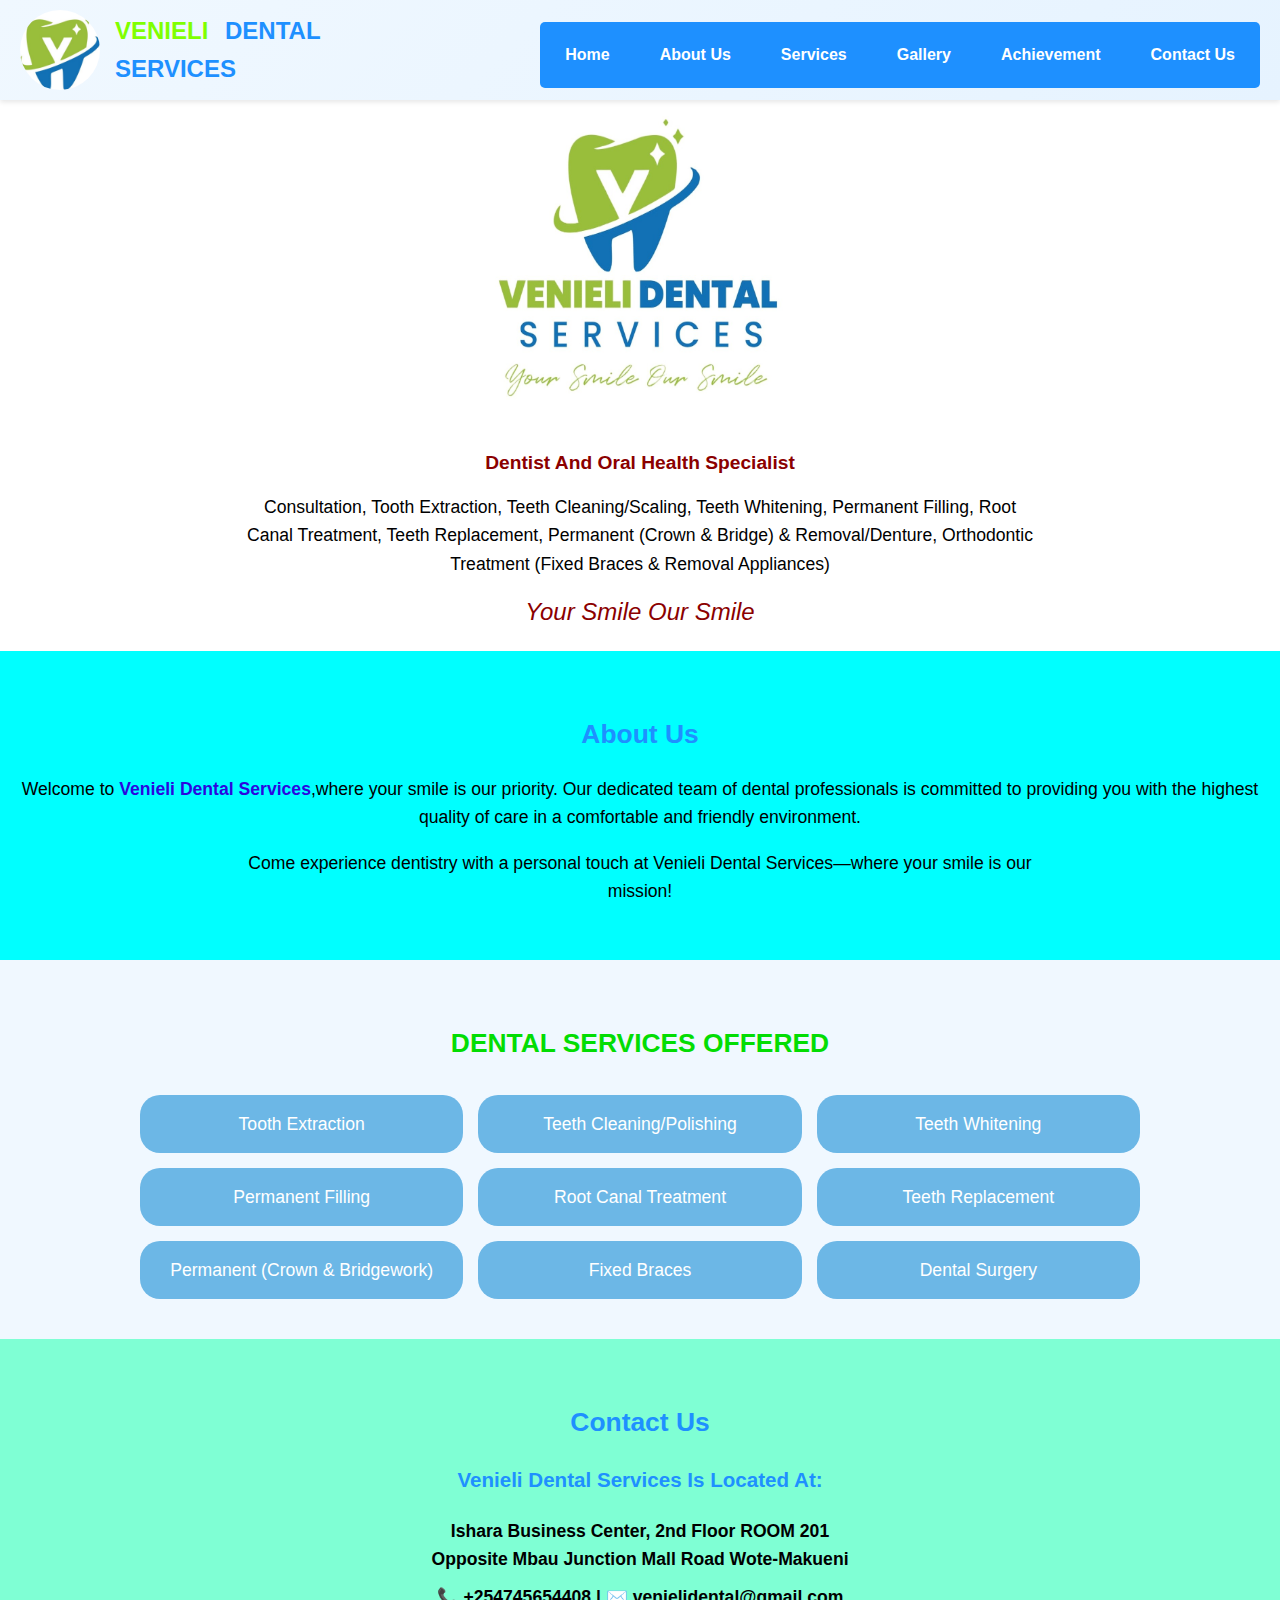
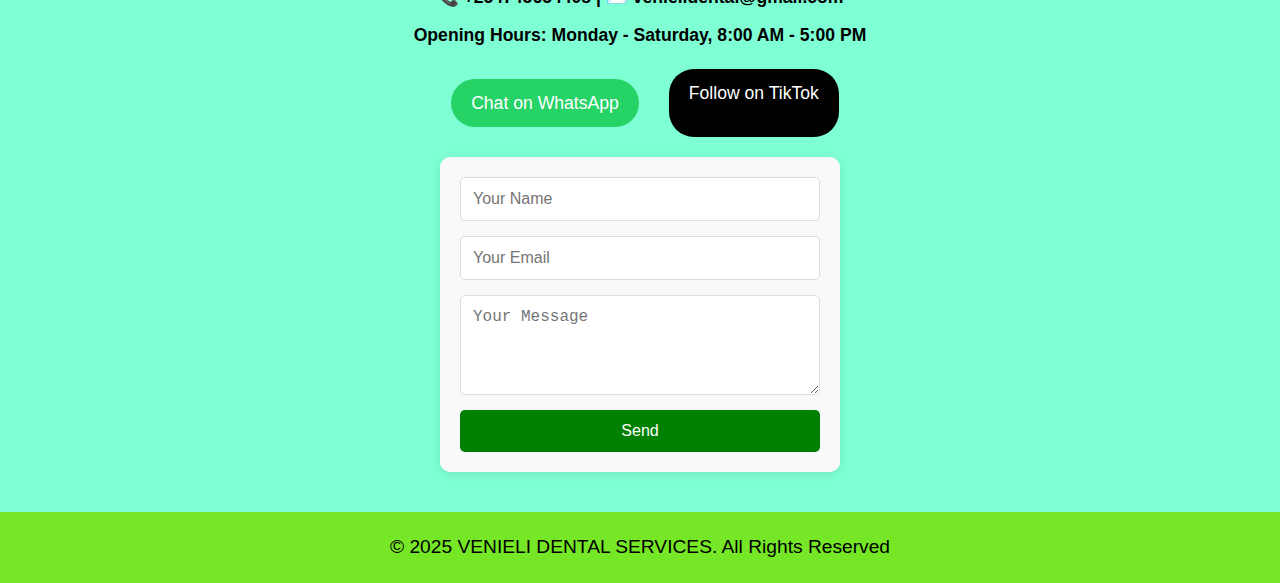
<file: index.html>
<!DOCTYPE html>
<html lang="en">
  <head>
    <meta charset="UTF-8" />
    <meta name="viewport" content="width=device-width, initial-scale=1.0" />
    <link rel="stylesheet" href="./styles.css" />
    <title>VENIELI DENTAL SERVICES</title>
  </head>
  <body>
   
    <header id="hd">
      <div id="logo">
        <img
          src="./images/logo.jpg"
          id="logo-img"
          alt="Venieli Dental Services Logo"
        />
        <h1>
          <span id="v">VENIELI</span> <span id="d">DENTAL</span> <br /><span
            id="s"
            >SERVICES</span
          >
        </h1>
      </div>
      <button id="nav-toggle" aria-label="Toggle navigation">
        <span></span>
        <span></span>
        <span></span>
      </button>

      <nav>
        <div id="nav-container">
          <a href="index.html">Home</a>
          <a href="aboutus.html">About Us</a>
          <a href="service.html">Services</a>
          <a href="gallery.html">Gallery</a>
          <a href="achievement.html">Achievement</a>
          <a href="contactus.html">Contact Us</a>
        </div>
      </nav>
    </header>
    

    <main>
       <div class="seclog">
      <img src="./images/Sec Logo.jpg" alt="Log">
    </div>
      <div id="hdtext">
        <h2 id="H3">Dentist and Oral Health Specialist</h2>
        <p id="p1">
          Consultation, Tooth Extraction, Teeth Cleaning/Scaling, Teeth
          Whitening, Permanent Filling, Root Canal Treatment, Teeth Replacement,
          Permanent (Crown & Bridge) & Removal/Denture, Orthodontic Treatment
          (Fixed Braces & Removal Appliances)
        </p>
        <em id="t">Your Smile Our Smile</em>
      </div>
      <section id="secabt">
        <h2 id="iabt">About Us</h2>
        <p>
          Welcome to
          <span id="sp1"><strong>Venieli Dental Services</strong></span
          >,where your smile is our priority. Our dedicated team of dental
          professionals is committed to providing you with the highest quality
          of care in a comfortable and friendly environment.
        </p>
        <p id="p3">
          Come experience dentistry with a personal touch at Venieli Dental
          Services—where your smile is our mission!
        </p>
      </section>

      <section id="secser">
        <h2 id="hser">DENTAL SERVICES OFFERED</h2>
        <ul>
          <li>Tooth Extraction</li>
          <li>Teeth Cleaning/Polishing</li>
          <li>Teeth Whitening</li>
          <li>Permanent Filling</li>
          <li>Root Canal Treatment</li>
          <li>Teeth Replacement</li>
          <li>Permanent (Crown & Bridgework)</li>
          <li>Fixed Braces</li>
          <li>Dental Surgery</li>
        </ul>
      </section>

      <section id="secin">
        <h2 id="hin">Contact Us</h2>
        <div id="contact-info">
          <h3 id="hhin">Venieli Dental Services is located at:</h3>
          <p>
            Ishara Business Center, 2nd Floor ROOM 201<br />Opposite Mbau
            Junction Mall Road Wote-Makueni
          </p>
          <p>📞 +254745654408 | ✉️ venielidental@gmail.com</p>
          <p>Opening Hours: Monday - Saturday, 8:00 AM - 5:00 PM</p>
          <div id="social-links">
            <a
              href="https://wa.me/254745654408"
              target="_blank"
              class="whatsapp-link"
              >Chat on WhatsApp</a
            >
            <a
              href="https://www.tiktok.com/@venieli.dental.se"
              target="_blank"
              class="tiktok-link"
              >Follow on TikTok</a
            >
          </div>
        </div>

        <form id="forin">
          <div id="form-container">
            <input type="text" name="name" placeholder="Your Name" required />
            <input
              type="email"
              name="email"
              placeholder="Your Email"
              required
            />
            <textarea
              name="message"
              placeholder="Your Message"
              required
            ></textarea>
            <button id="butin" type="submit">Send</button>
          </div>
        </form>
      </section>
    </main>

    <footer>&copy; 2025 VENIELI DENTAL SERVICES. All Rights Reserved</footer>

    <script src="./script.js"></script>
  </body>
</html>
</file>
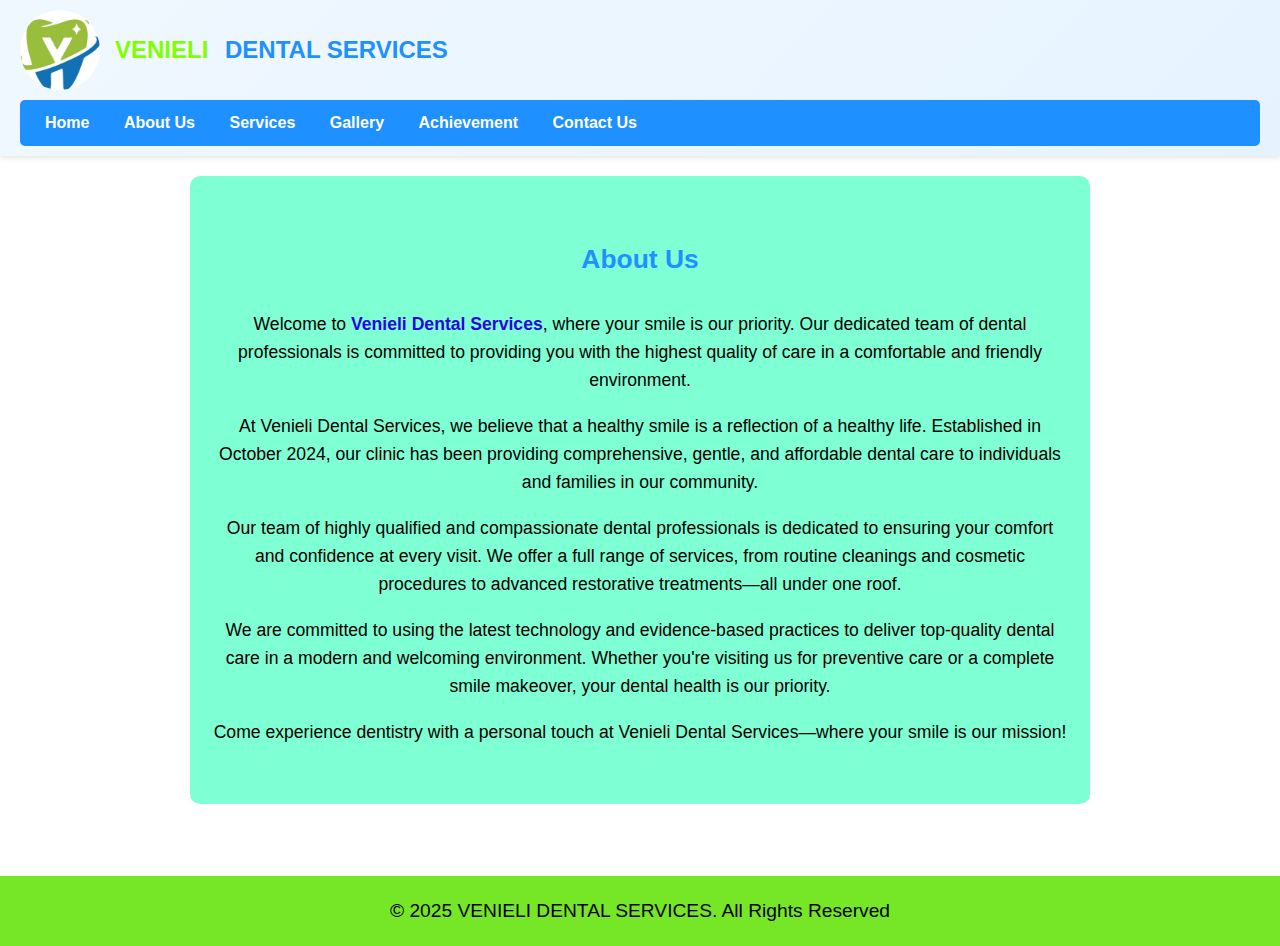
<file: aboutus.html>
<!DOCTYPE html>
<html lang="en">
<head>
  <meta charset="UTF-8">
  <meta name="viewport" content="width=device-width, initial-scale=1.0">
  <link rel="stylesheet" href="./styles.css">
  <title>About Us - Venieli Dental Services</title>
</head>
<body>
  <header>
    <div id="logo">
      <img src="./images/logo.jpg" id="logo-img" alt="Venieli Dental Services Logo">
      <h1><span id="v">VENIELI</span> <span id="d">DENTAL</span> <span id="s">SERVICES</span></h1>
    </div>
    
    <nav>  
      <a href="index.html">Home</a>
      <a href="aboutus.html">About Us</a>
      <a href="service.html">Services</a>
      <a href="gallery.html">Gallery</a>
      <a href="achievement.html">Achievement</a>
      <a href="contactus.html">Contact Us</a>
    </nav>
  </header>

  <main>
    <section id="secc">
      <h2 id="abt">About Us</h2>
      
      <p>Welcome to <span id="sp1"><strong>Venieli Dental Services</strong></span>, where your smile is our priority. Our dedicated team of dental professionals is committed to providing you with the highest quality of care in a comfortable and friendly environment.</p>
      
      <p>At Venieli Dental Services, we believe that a healthy smile is a reflection of a healthy life. Established in October 2024, our clinic has been providing comprehensive, gentle, and affordable dental care to individuals and families in our community.</p>
      
      <p>Our team of highly qualified and compassionate dental professionals is dedicated to ensuring your comfort and confidence at every visit. We offer a full range of services, from routine cleanings and cosmetic procedures to advanced restorative treatments—all under one roof.</p>
      
      <p>We are committed to using the latest technology and evidence-based practices to deliver top-quality dental care in a modern and welcoming environment. Whether you're visiting us for preventive care or a complete smile makeover, your dental health is our priority.</p>
      
      <p>Come experience dentistry with a personal touch at Venieli Dental Services—where your smile is our mission!</p>
    </section>
  </main>

  <footer>&copy; 2025 VENIELI DENTAL SERVICES. All Rights Reserved</footer>
</body>
</html>
</file>
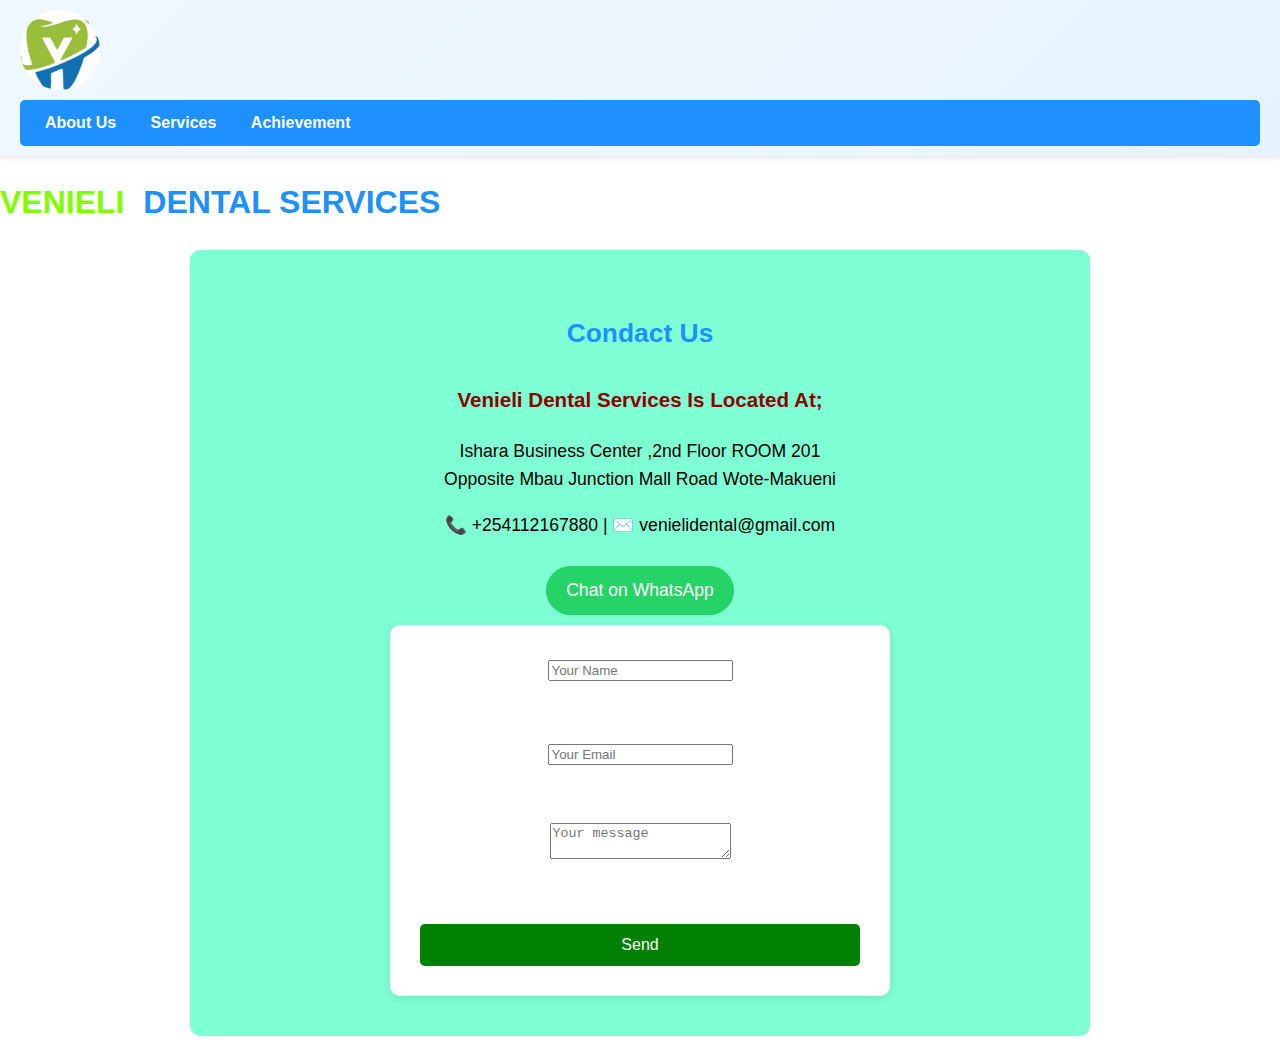
<file: conductus.html>
<!DOCTYPE html>
<html lang="en">
<head>
    <meta charset="UTF-8">
    <meta name="viewport" content="width=, initial-scale=1.0">
    <link rel="stylesheet" href="./styles.css">
    <title>Conduct Us  </title>
 <header>
    <div id="logo">
      <img src="./images/logo.jpg"  id="logo-img" alt="Venieli Dental Services Logo">
    </div>
    <nav>  
      <a href="aboutus.html">About Us</a>
      <a href="service.html">Services</a>
      <a href="achievement.html">achievement</a>
    </nav>
    
  </header>
  <h1><span id="v">VENIELI</span>   <span id="d">DENTAL</span>  <span id="s">SERVICES</span></h1>
</head>
<body>
   <section id="condsec">
    <h2 id="condsec1">condact Us</h2>
     <H3 id="condsec2"> Venieli Dental Services is located at;</H3>
<p id="condsec3">Ishara Business Center ,2nd Floor ROOM 201<BR>Opposite Mbau Junction Mall Road Wote-Makueni</p>
<p>📞 +254112167880 | ✉️ venielidental@gmail.com</p>
  <a href="https://wa.me/254112167880" target="_blank" class="whatsapp-link">Chat on WhatsApp</a>
  <form id="for">
    <span id="consp">
    <input type="text"name="name" placeholder="Your Name" required/><br><br><br>
  <input type="email" name=" email" placeholder="Your Email"required/><br><br><br>
  <textarea name="Message" placeholder="Your message" required></textarea><br><br><br>
  </span>
   <button id="but">Send</button>
  </form>
  </section> 
</body>
</html>
</file>
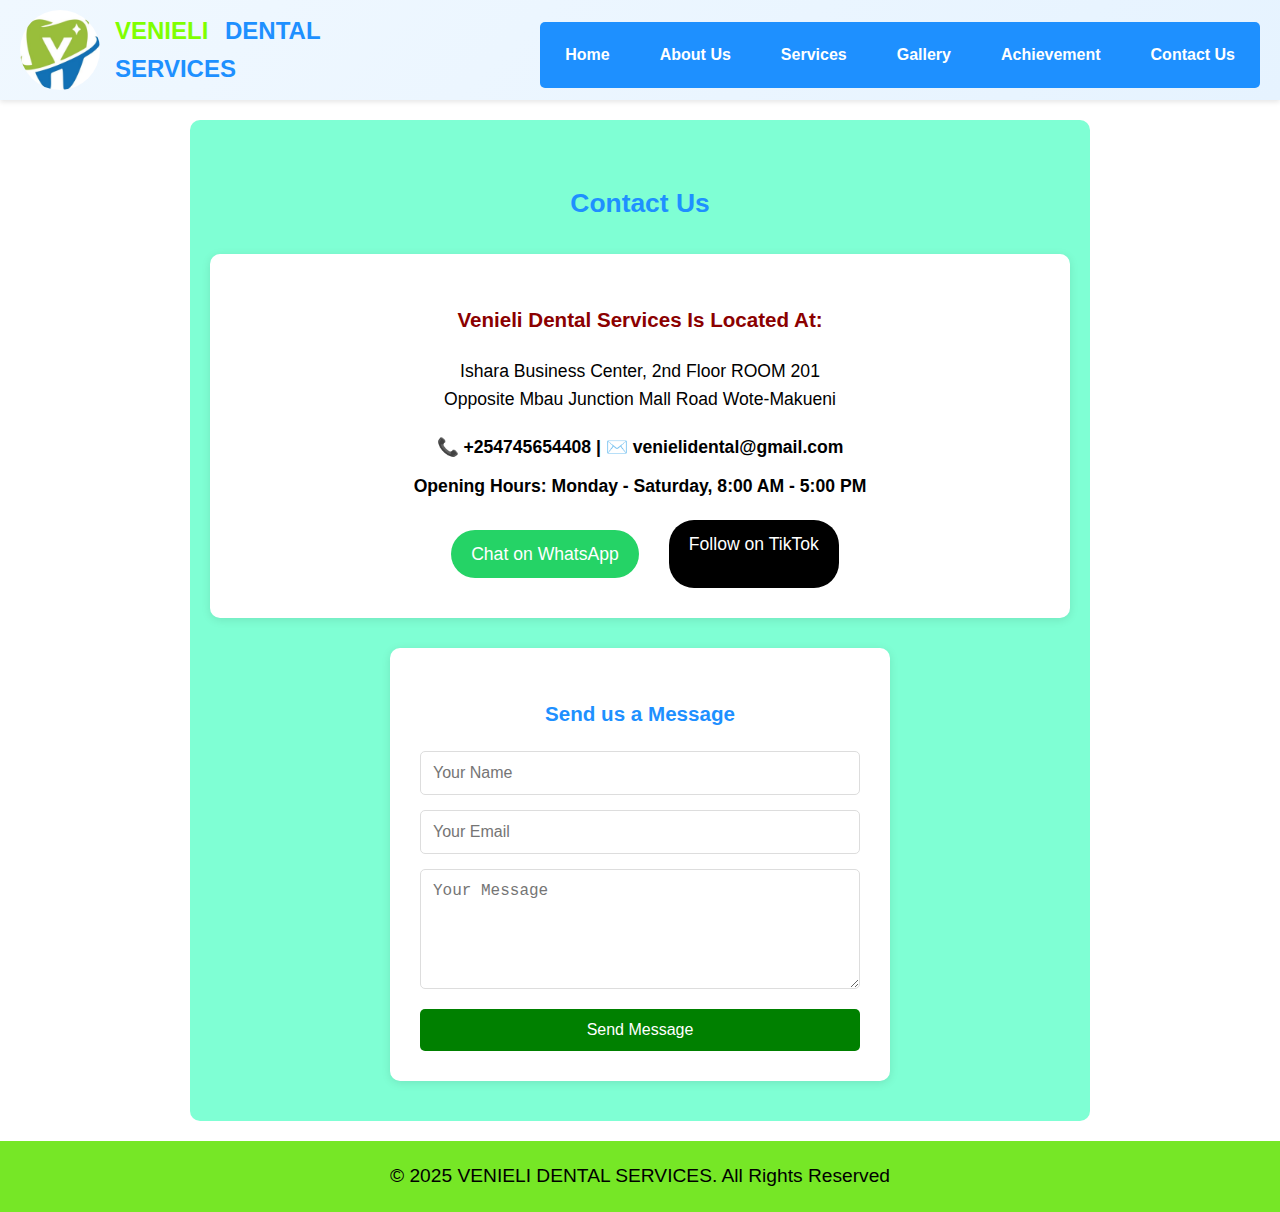
<file: contactus.html>
<!DOCTYPE html>
<html lang="en">
<head>
    <meta charset="UTF-8">
    <meta name="viewport" content="width=device-width, initial-scale=1.0">
    <link rel="stylesheet" href="./styles.css">
    <title>Contact Us - Venieli Dental Services</title>
</head>
<body>
     <header id="hd">
      <div id="logo">
        <img
          src="./images/logo.jpg"
          id="logo-img"
          alt="Venieli Dental Services Logo"
        />
        <h1>
          <span id="v">VENIELI</span> <span id="d">DENTAL</span> <br /><span
            id="s"
            >SERVICES</span
          >
        </h1>
      </div>

      <nav>
        <div id="nav-container">
          <a href="index.html">Home</a>
          <a href="aboutus.html">About Us</a>
          <a href="service.html">Services</a>
          <a href="gallery.html">Gallery</a>
          <a href="achievement.html">Achievement</a>
          <a href="contactus.html">Contact Us</a>
        </div>
      </nav>
    </header>

    <main>
        <section id="condsec">
            <h2 id="condsec1">Contact Us</h2>
            
            <div id="contact-details">
                <h3 id="condsec2">Venieli Dental Services is located at:</h3>
                <p id="condsec3">Ishara Business Center, 2nd Floor ROOM 201<br>Opposite Mbau Junction Mall Road Wote-Makueni</p>
                
                <div id="contact-info">
                    <p>📞 +254745654408 | ✉️ venielidental@gmail.com</p>
                    <p>Opening Hours: Monday - Saturday, 8:00 AM - 5:00 PM</p>
                </div>
                
                <div id="social-links">
                    <a href="https://wa.me/254745654408" target="_blank" class="whatsapp-link">Chat on WhatsApp</a>
                    <a href="https://www.tiktok.com/@venieli.dental.se" target="_blank" class="tiktok-link">Follow on TikTok</a>
                </div>
            </div>
            
            <form id="for">
                <h3>Send us a Message</h3>
                <div id="form-fields">
                    <input type="text" name="name" placeholder="Your Name" required>
                    <input type="email" name="email" placeholder="Your Email" required>
                    <textarea name="message" placeholder="Your Message" required></textarea>
                </div>
                <button id="but" type="submit">Send Message</button>
            </form>
        </section> 
    </main>

    <footer>&copy; 2025 VENIELI DENTAL SERVICES. All Rights Reserved</footer>
</body>
</html>
</file>
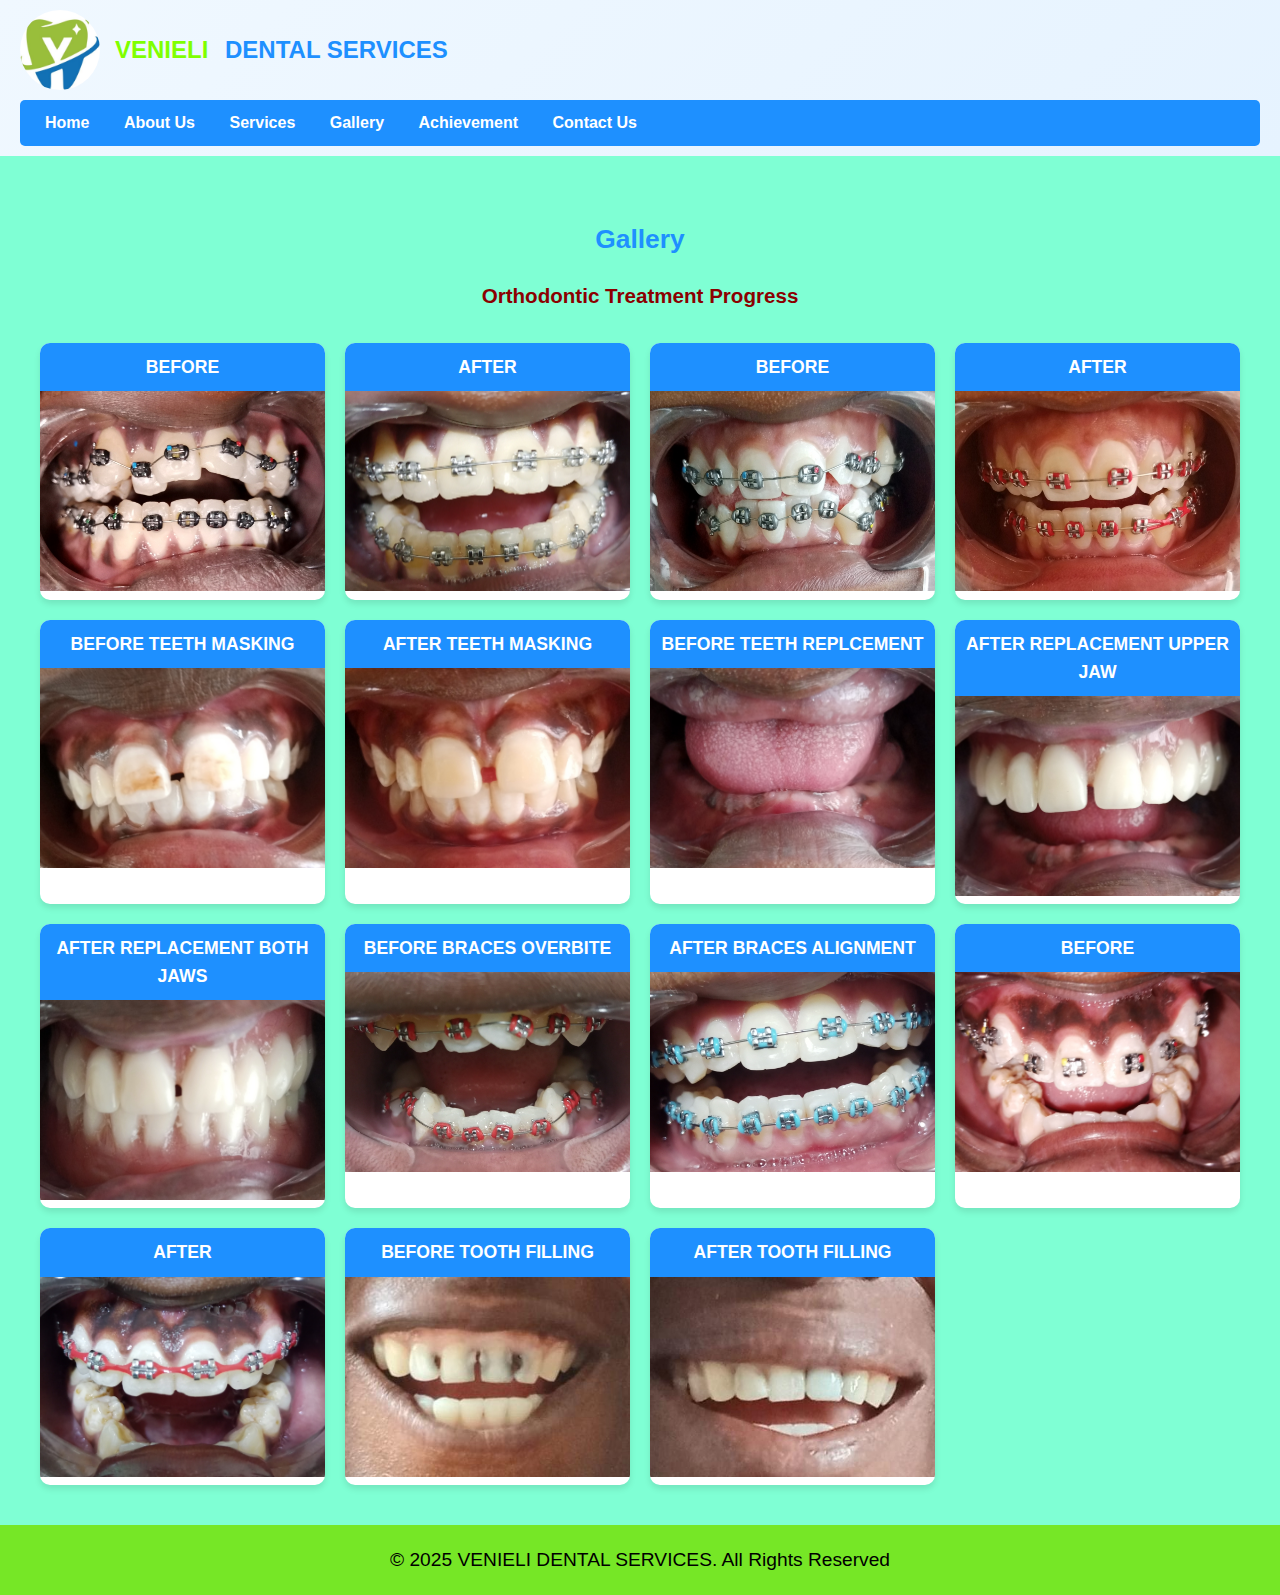
<file: gallery.html>
<!DOCTYPE html>
<html lang="en">
<head>
    <meta charset="UTF-8">
    <meta name="viewport" content="width=device-width, initial-scale=1.0">
    <link rel="stylesheet" href="./styles.css">
    <title>Gallery - Venieli Dental Services</title>
</head>
<body>
   <header>
    <div id="logo">
      <img src="./images/logo.jpg" id="logo-img" alt="Venieli Dental Services Logo">
      <h1><span id="v">VENIELI</span> <span id="d">DENTAL</span> <span id="s">SERVICES</span></h1>
    </div>
    
    <nav>  
      <a href="index.html">Home</a>
      <a href="aboutus.html">About Us</a>
      <a href="service.html">Services</a>
      <a href="gallery.html">Gallery</a>
      <a href="achievement.html">Achievement</a>
      <a href="contactus.html">Contact Us</a>
    </nav>
  </header>

  <main>
    <section id="secgl">
      <h2 id="gal">Gallery</h2>
      
      <h3 id="gal1">Orthodontic Treatment Progress</h3>

      <div class="gallery">
        <div class="gallery-item">
          <div class="label">BEFORE</div>
          <img src="./images/1.1.jpg" alt="Braces on teeth - Initial condition">
        </div>

        <div class="gallery-item">
          <div class="label">AFTER</div>
          <img src="./images/1.jpg" alt="Braces on teeth - After initial adjustment">
        </div>
         <div class="gallery-item">
          <div class="label">BEFORE</div>
          <img src="./images/2.1.jpg" alt="Before orthodontic treatment - Day one">
        </div>

        <div class="gallery-item">
          <div class="label">AFTER</div>
          <img src="./images/2.jpg" alt="Before orthodontic treatment - Initial condition">
        </div>
         <div class="gallery-item">
          <div class="label">BEFORE TEETH MASKING</div>
          <img src="./images/3.1.jpg" alt="Before orthodontic treatment - Day one">
        </div>

        <div class="gallery-item">
          <div class="label">AFTER TEETH MASKING</div>
          <img src="./images/3.jpg" alt="Before orthodontic treatment - Initial condition">
        </div>
         <div class="gallery-item">
          <div class="label">BEFORE TEETH REPLCEMENT</div>
          <img src="./images/4.2.jpg" alt="Before orthodontic treatment - Day one">
        </div>

        <div class="gallery-item">
          <div class="label">AFTER REPLACEMENT UPPER JAW</div>
          <img src="./images/4.1.jpg" alt="Before orthodontic treatment - Initial condition">
        </div>
         <div class="gallery-item">
          <div class="label">AFTER REPLACEMENT BOTH JAWS</div>
          <img src="./images/4.jpg" alt="Before orthodontic treatment - Day one">
        </div>

        <div class="gallery-item">
          <div class="label">BEFORE BRACES OVERBITE</div>
          <img src="./images/5.1.jpg" alt="Before orthodontic treatment - Initial condition">
        </div>
         <div class="gallery-item">
          <div class="label">AFTER BRACES ALIGNMENT</div>
          <img src="./images/5.jpg" alt="Before orthodontic treatment - Day one">
        </div>

        <div class="gallery-item">
          <div class="label">BEFORE</div>
          <img src="./images/6.1.jpg" alt="Before orthodontic treatment - Initial condition">
        </div>
         <div class="gallery-item">
          <div class="label">AFTER</div>
          <img src="./images/6.jpg" alt="Before orthodontic treatment - Day one">
        </div>

        <div class="gallery-item">
          <div class="label">BEFORE TOOTH FILLING</div>
          <img src="./images/7.jpg" alt="Before orthodontic treatment - Initial condition">
        </div>       
                <div class="gallery-item">
          <div class="label">AFTER TOOTH FILLING</div>
          <img src="./images/7.1.jpg" alt="Before orthodontic treatment - Initial condition">
        </div>       

        


        
      </div>
    </section>
  </main>

  <footer>&copy; 2025 VENIELI DENTAL SERVICES. All Rights Reserved</footer>
</body>
</html>
</file>
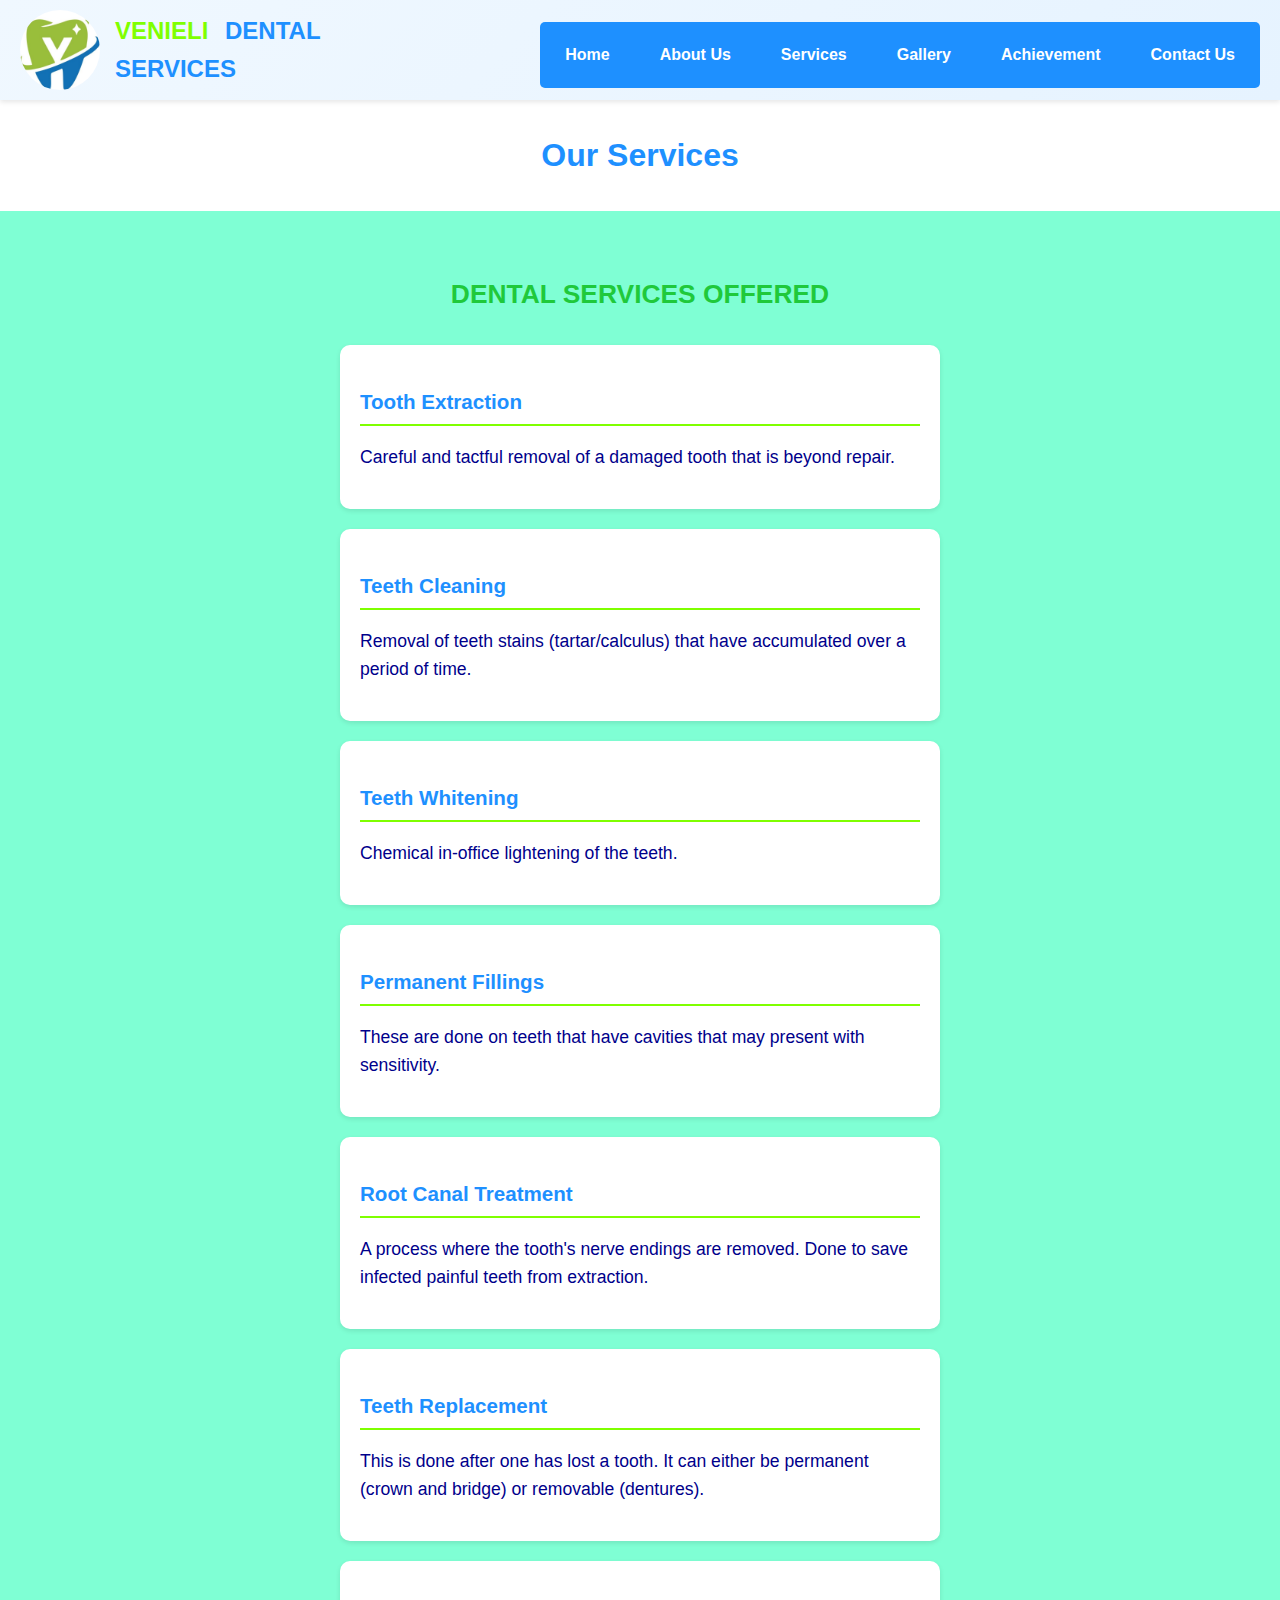
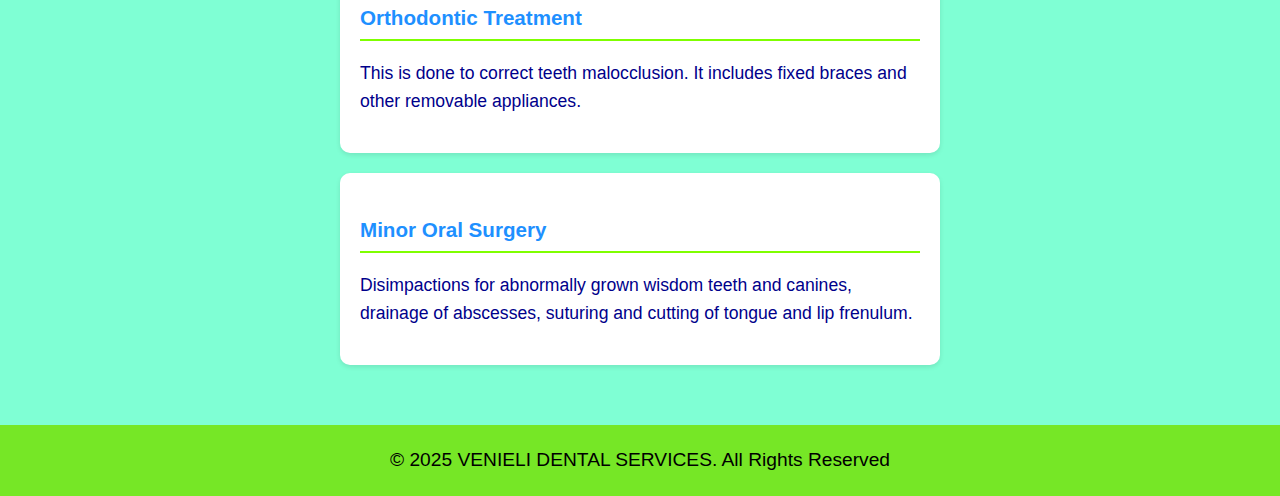
<file: service.html>
<!DOCTYPE html>
<html lang="en">
<head>
  <meta charset="UTF-8">
  <meta name="viewport" content="width=device-width, initial-scale=1.0">
  <link rel="stylesheet" href="./styles.css">
  <title>Services - Venieli Dental Services</title>
</head>
<body>
   <header id="hd">
      <div id="logo">
        <img
          src="./images/logo.jpg"
          id="logo-img"
          alt="Venieli Dental Services Logo"
        />
        <h1>
          <span id="v">VENIELI</span> <span id="d">DENTAL</span> <br /><span
            id="s"
            >SERVICES</span
          >
        </h1>
      </div>

      <nav>
        <div id="nav-container">
          <a href="index.html">Home</a>
          <a href="aboutus.html">About Us</a>
          <a href="service.html">Services</a>
          <a href="gallery.html">Gallery</a>
          <a href="achievement.html">Achievement</a>
          <a href="contactus.html">Contact Us</a>
        </div>
      </nav>
    </header>

  <main>
    <section id="page-title">
      <h1 id="hh">Our Services</h1>
    </section>

    <section id="ser5">
      <h2 id="hhh">DENTAL SERVICES OFFERED</h2>
      
      <div class="service-item">
        <h3>Tooth Extraction</h3>
        <p>Careful and tactful removal of a damaged tooth that is beyond repair.</p>
      </div>

      <div class="service-item">
        <h3>Teeth Cleaning</h3>
        <p>Removal of teeth stains (tartar/calculus) that have accumulated over a period of time.</p>
      </div>

      <div class="service-item">
        <h3>Teeth Whitening</h3>
        <p>Chemical in-office lightening of the teeth.</p>
      </div>

      <div class="service-item">
        <h3>Permanent Fillings</h3>
        <p>These are done on teeth that have cavities that may present with sensitivity.</p>
      </div>

      <div class="service-item">
        <h3>Root Canal Treatment</h3>
        <p>A process where the tooth's nerve endings are removed. Done to save infected painful teeth from extraction.</p>
      </div>

      <div class="service-item">
        <h3>Teeth Replacement</h3>
        <p>This is done after one has lost a tooth. It can either be permanent (crown and bridge) or removable (dentures).</p>
      </div>

      <div class="service-item">
        <h3>Orthodontic Treatment</h3>
        <p>This is done to correct teeth malocclusion. It includes fixed braces and other removable appliances.</p>
      </div>

      <div class="service-item">
        <h3>Minor Oral Surgery</h3>
        <p>Disimpactions for abnormally grown wisdom teeth and canines, drainage of abscesses, suturing and cutting of tongue and lip frenulum.</p>
      </div>
    </section>
  </main>

  <footer>&copy; 2025 VENIELI DENTAL SERVICES. All Rights Reserved</footer>
</body>
</html>
</file>
<file: styles.css>
/* <!--Global Styles--> */
* {
  box-sizing: border-box;
}

body {
  margin: 0;
  padding: 0;
  font-family: Arial, sans-serif;
  line-height: 1.6;
}

/* <!--Header and Navigation--> */
header {
  background: linear-gradient(135deg, #f0f8ff, #e6f3ff);
  padding: 10px 20px;
  box-shadow: 0 2px 5px rgba(0,0,0,0.1);
}

#hd {
  height: auto;
  display: flex;
  justify-content: space-between;
  align-items: center;
  flex-wrap: wrap;
  gap: 20px;
}

#logo {
  display: flex;
  align-items: center;
  gap: 15px;
  width: auto;
  height: auto;
}

#logo-img {
  width: 80px;
  height: 80px;
  border-radius: 50%;
  object-fit: cover;
}

#logo h1 {
  margin: 0;
  font-size: 1.5rem;
}

#hdtext {
  flex: 1;
  text-align: center;
  padding: 20px;
}

#hdtext h1 {
  margin: 0 0 10px 0;
  font-size: 2rem;
}

#v {
  margin-right: 10px;
  color: chartreuse;
}

#d {
  color: dodgerblue;
}

#s {
  color: dodgerblue;
}

#H3 {
  color: darkred;
  text-transform: capitalize;
  font-size: 1.2rem;
  margin: 10px 0;
}

#t {
  text-transform: capitalize;
  text-align: center;
  color: rgb(139, 0, 0);
  font-style: italic;
  font-size: 1.5rem;
  display: block;
  margin-top: 15px;
}

nav {
  background-color: #1e90ff;
  padding: 10px;
  border-radius: 5px;
  margin-top: 10px;
}

#nav-container {
  display: flex;
  justify-content: center;
  flex-wrap: wrap;
  gap: 20px;
}

nav a {
  color: white;
  text-decoration: none;
  padding: 10px 15px;
  border-radius: 5px;
  transition: background-color 0.3s;
  text-transform: capitalize;
  font-weight: bold;
}

nav a:hover {
  background-color: rgba(255,255,255,0.2);
}

/* <!--Home Page--> */
main {
  min-height: calc(100vh - 200px);
}

#page-title h1 {
  text-align: center;
  color: dodgerblue;
  text-transform: capitalize;
  margin: 30px 0;
}

#secabt {
  background-color: aqua;
  padding: 40px 20px;
  font-size: 1.1rem;
  text-align: center;
}

#iabt {
  text-align: center;
  text-transform: capitalize;
  color: dodgerblue;
  margin-bottom: 20px;
}

#sp1 {
  color: rgb(43, 7, 223);
  text-transform: capitalize;
}

#p1, #p3 {
  text-align: center;
  font-size: 1.1rem;
  margin: 15px 0;
  max-width: 800px;
  margin-left: auto;
  margin-right: auto;
}

.seclog img{
  width: 300px;
  height: 300px;
}
.seclog{
  margin-top: 10px;
  text-align: center;
}

#secser {
  text-align: center;
  font-size: 1.1rem;
  background-color: aliceblue;
  padding: 40px 20px;
}

#hser {
  color: rgb(3, 221, 3);
  margin-bottom: 30px;
}

#secser ul {
  list-style: none;
  padding: 0;
  margin: 0;
  display: grid;
  grid-template-columns: repeat(auto-fit, minmax(250px, 1fr));
  gap: 15px;
  max-width: 1000px;
  margin: 0 auto;
}

#secser li {
  border-radius: 20px;
  padding: 15px;
  background-color: #6cb7e6;
  color: #fff;
  font-size: 1.1rem;
  transition: transform 0.3s;
}

#secser li:hover {
  transform: translateY(-5px);
}

#secin {
  text-align: center;
  padding: 40px 20px;
  background-color: aquamarine;
  font-size: 1.1rem;
}

#hin, #hhin {
  text-transform: capitalize;
  color: dodgerblue;
  margin-bottom: 20px;
}

#contact-info {
  margin-bottom: 30px;
}

.whatsapp-link {
  display: inline-block;
  background-color: #25d366;
  color: white;
  padding: 10px 20px;
  text-decoration: none;
  border-radius: 25px;
  margin: 10px;
  transition: background-color 0.3s;
}

.whatsapp-link:hover {
  background-color: #1aaf53;
}

#forin {
  background-color: #f9f9f9;
  padding: 20px;
  max-width: 400px;
  margin: 0 auto;
  border-radius: 10px;
  box-shadow: 0 2px 10px rgba(0,0,0,0.1);
}

#form-container {
  display: flex;
  flex-direction: column;
  gap: 15px;
}

#form-container input,
#form-container textarea {
  width: 100%;
  padding: 12px;
  border: 1px solid #ddd;
  border-radius: 5px;
  font-size: 1rem;
}

#form-container textarea {
  min-height: 100px;
  resize: vertical;
}

#butin {
  background-color: green;
  color: white;
  padding: 12px 30px;
  border: none;
  border-radius: 5px;
  cursor: pointer;
  font-size: 1rem;
  transition: background-color 0.3s;
}

#butin:hover {
  background-color: darkgreen;
}

/* <!--About Us Page--> */
#secc {
  font-size: 1.1rem;
  text-align: center;
  background-color: aquamarine;
  padding: 40px 20px;
  max-width: 900px;
  margin: 20px auto;
  border-radius: 10px;
}

#abt {
  text-align: center;
  color: dodgerblue;
  text-transform: capitalize;
  margin-bottom: 30px;
}

/* <!--Services Page--> */
#ser5 {
  text-align: center;
  font-size: 1.1rem;
  background-color: aquamarine;
  color: darkblue;
  padding: 40px 20px;
}

#hh {
  text-align: center;
  text-transform: capitalize;
  color: dodgerblue;
  margin-bottom: 30px;
}

#hhh {
  color: rgb(31, 201, 59);
  margin-bottom: 30px;
}

.service-item {
  background-color: white;
  margin: 20px auto;
  padding: 20px;
  border-radius: 10px;
  box-shadow: 0 2px 5px rgba(0,0,0,0.1);
  max-width: 600px;
  text-align: left;
}

.service-item h3 {
  color: dodgerblue;
  margin-bottom: 10px;
  border-bottom: 2px solid chartreuse;
  padding-bottom: 5px;
}

/* <!--Gallery Page--> */
#secgl {
  text-align: center;
  padding: 40px 20px;
  background-color: aquamarine;
  font-size: 1.1rem;
}

#gal {
  color: dodgerblue;
  margin-bottom: 20px;
}

#gal1 {
  color: darkred;
  margin-bottom: 30px;
}

.gallery {
  display: grid;
  grid-template-columns: repeat(auto-fit, minmax(250px, 1fr));
  gap: 20px;
  max-width: 1200px;
  margin: 0 auto;
}

.gallery-item {
  background-color: white;
  border-radius: 10px;
  overflow: hidden;
  box-shadow: 0 4px 6px rgba(0,0,0,0.1);
  transition: transform 0.3s;
}

.gallery-item:hover {
  transform: scale(1.05);
}

.gallery-item img {
  width: 100%;
  height: 200px;
  object-fit: cover;
}

.label {
  background-color: dodgerblue;
  color: white;
  padding: 10px;
  text-align: center;
  font-weight: bold;
}

/* <!--Achievement Page--> */
#achid {
  text-align: center;
  padding: 40px 20px;
  background-color: aquamarine;
  font-size: 1.1rem;
}

#achid1 {
  text-transform: capitalize;
  color: dodgerblue;
  margin-bottom: 30px;
}

.grid {
  display: grid;
  grid-template-columns: repeat(auto-fit, minmax(280px, 1fr));
  gap: 20px;
  max-width: 1200px;
  margin: 0 auto;
}

.card {
  background-color: white;
  border-radius: 15px;
  overflow: hidden;
  box-shadow: 0 4px 15px rgba(0,0,0,0.1);
  transition: transform 0.3s;
}

.card:hover {
  transform: translateY(-10px);
}

.card img {
  width: 100%;
  height: 180px;
  object-fit: cover;
}

.stat {
  font-size: 2rem;
  font-weight: bold;
  color: chartreuse;
  padding: 15px;
  background-color: dodgerblue;
}

.desc {
  padding: 20px;
  color: #333;
  line-height: 1.5;
}

/* <!--Contact Us Page--> */
#condsec {
  text-align: center;
  padding: 40px 20px;
  background-color: aquamarine;
  font-size: 1.1rem;
  max-width: 900px;
  margin: 20px auto;
  border-radius: 10px;
}

#condsec1 {
  text-transform: capitalize;
  color: dodgerblue;
  margin-bottom: 30px;
}

#condsec2 {
  text-transform: capitalize;
  color: darkred;
  margin: 20px 0;
}

#condsec3 {
  font-size: 1.1rem;
  margin: 15px 0;
  line-height: 1.6;
}

#contact-details {
  background-color: white;
  padding: 30px;
  border-radius: 10px;
  margin-bottom: 30px;
  box-shadow: 0 2px 10px rgba(0,0,0,0.1);
}

#contact-info {
  margin: 20px 0;
}

#contact-info p {
  margin: 10px 0;
  font-weight: bold;
}

#social-links {
  display: flex;
  justify-content: center;
  gap: 20px;
  flex-wrap: wrap;
  margin-top: 20px;
}

.tiktok-link {
  display: inline-block;
  background-color: #000;
  color: white;
  padding: 10px 20px;
  text-decoration: none;
  border-radius: 25px;
  transition: background-color 0.3s;
}

.tiktok-link:hover {
  background-color: #333;
}

#for {
  background-color: white;
  padding: 30px;
  border-radius: 10px;
  box-shadow: 0 2px 10px rgba(0,0,0,0.1);
  max-width: 500px;
  margin: 0 auto;
}

#for h3 {
  color: dodgerblue;
  margin-bottom: 20px;
}

#form-fields {
  display: flex;
  flex-direction: column;
  gap: 15px;
  margin-bottom: 20px;
}

#form-fields input,
#form-fields textarea {
  width: 100%;
  padding: 12px;
  border: 1px solid #ddd;
  border-radius: 5px;
  font-size: 1rem;
}

#form-fields textarea {
  min-height: 120px;
  resize: vertical;
}

#but {
  background-color: green;
  color: white;
  padding: 12px 30px;
  border: none;
  border-radius: 5px;
  cursor: pointer;
  font-size: 1rem;
  transition: background-color 0.3s;
  width: 100%;
}

#but:hover {
  background-color: darkgreen;
}

/* <!--Footer--> */
footer {
  background-color: rgb(118, 231, 38);
  text-align: center;
  font-size: 1.2rem;
  padding: 20px;
  margin-top: auto;
}

/* <!--Mobile Responsive--> */
@media (max-width: 768px) {
  #hd {
    flex-direction: row;
    text-align: center;
  }
  
  #hdtext h1 {
    font-size: 1.5rem;
  }
  
  #H3 {
    font-size: 1rem;
  }
  
  #t {
    font-size: 1.2rem;
  }
  
  #nav-container {
    flex-direction: column;
    gap: 10px;
  }
  
  nav a {
    display: block;
    text-align: center;
  }
  
  .gallery {
    grid-template-columns: 1fr;
  }
  
  .grid {
    grid-template-columns: 1fr;
  }
  
  #secser ul {
    grid-template-columns: 1fr;
  }
  
  #forin {
    margin: 0 10px;
  }
  
  #social-links {
    flex-direction: column;
    gap: 10px;
  }
  
  #for {
    margin: 0 10px;
  }
}

@media (max-width: 480px) {
  #logo-img {
    width: 60px;
    height: 60px;
  }
  
  #logo h1 {
    font-size: 1.2rem;
  }
  
  body {
    font-size: 14px;
  }
  
  section {
    padding: 20px 10px !important;
  }
}

/* Add these after your existing nav styles */

#nav-toggle {
  display: none;
  flex-direction: column;
  justify-content: space-around;
  width: 30px;
  height: 25px;
  background: transparent;
  border: none;
  cursor: pointer;
  padding: 0;
  z-index: 10;
}

#nav-toggle span {
  width: 100%;
  height: 3px;
  background: #1e90ff;
  border-radius: 10px;
  transition: all 0.3s linear;
}

/* Modify your existing media query */
@media (max-width: 768px) {
  #nav-toggle {
    display: flex;
  }

  nav {
    display: none;
    width: 100%;
    position: absolute;
    top: 100px;
    left: 0;
    background-color: #1e90ff;
    padding: 20px;
    border-radius: 0;
  }

  nav.active {
    display: block;
  }

  #nav-container {
    flex-direction: column;
    align-items: center;
  }

  nav a {
    width: 100%;
    text-align: center;
    padding: 15px;
  }
}
</file>
